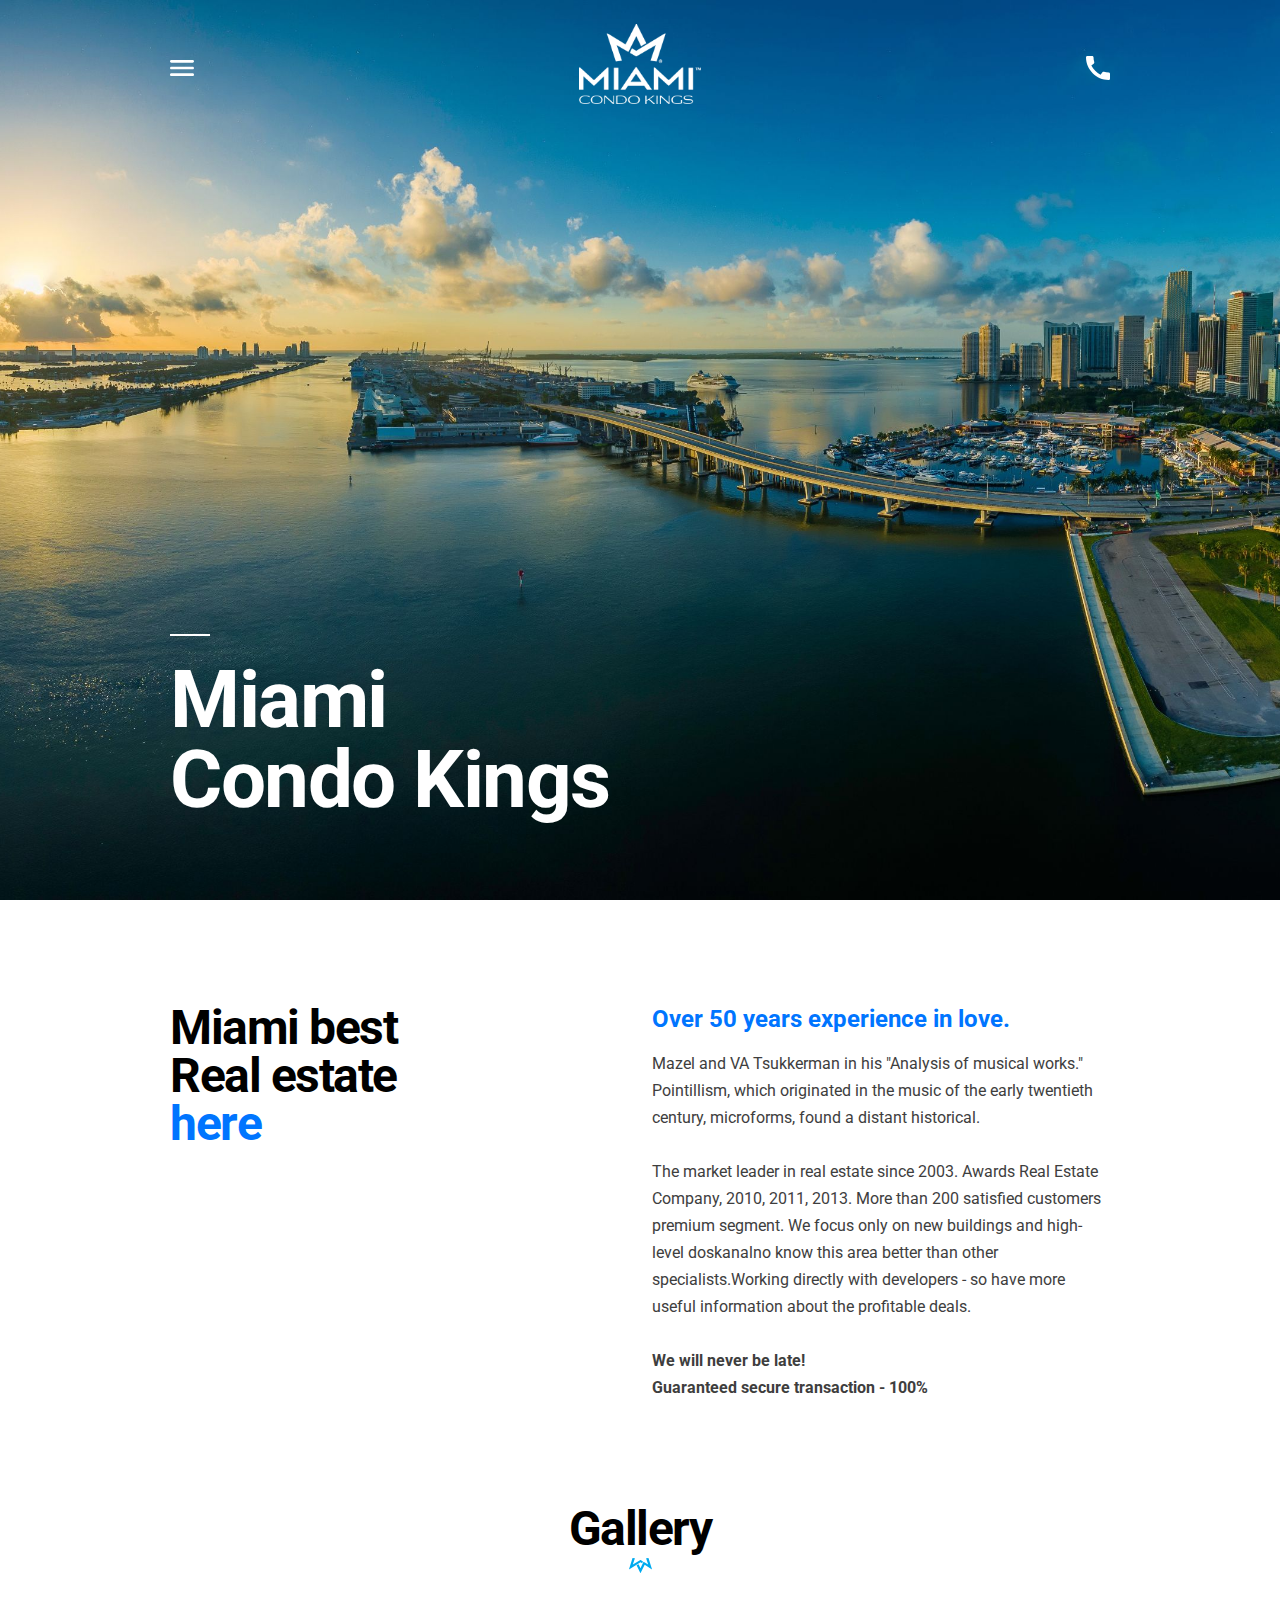
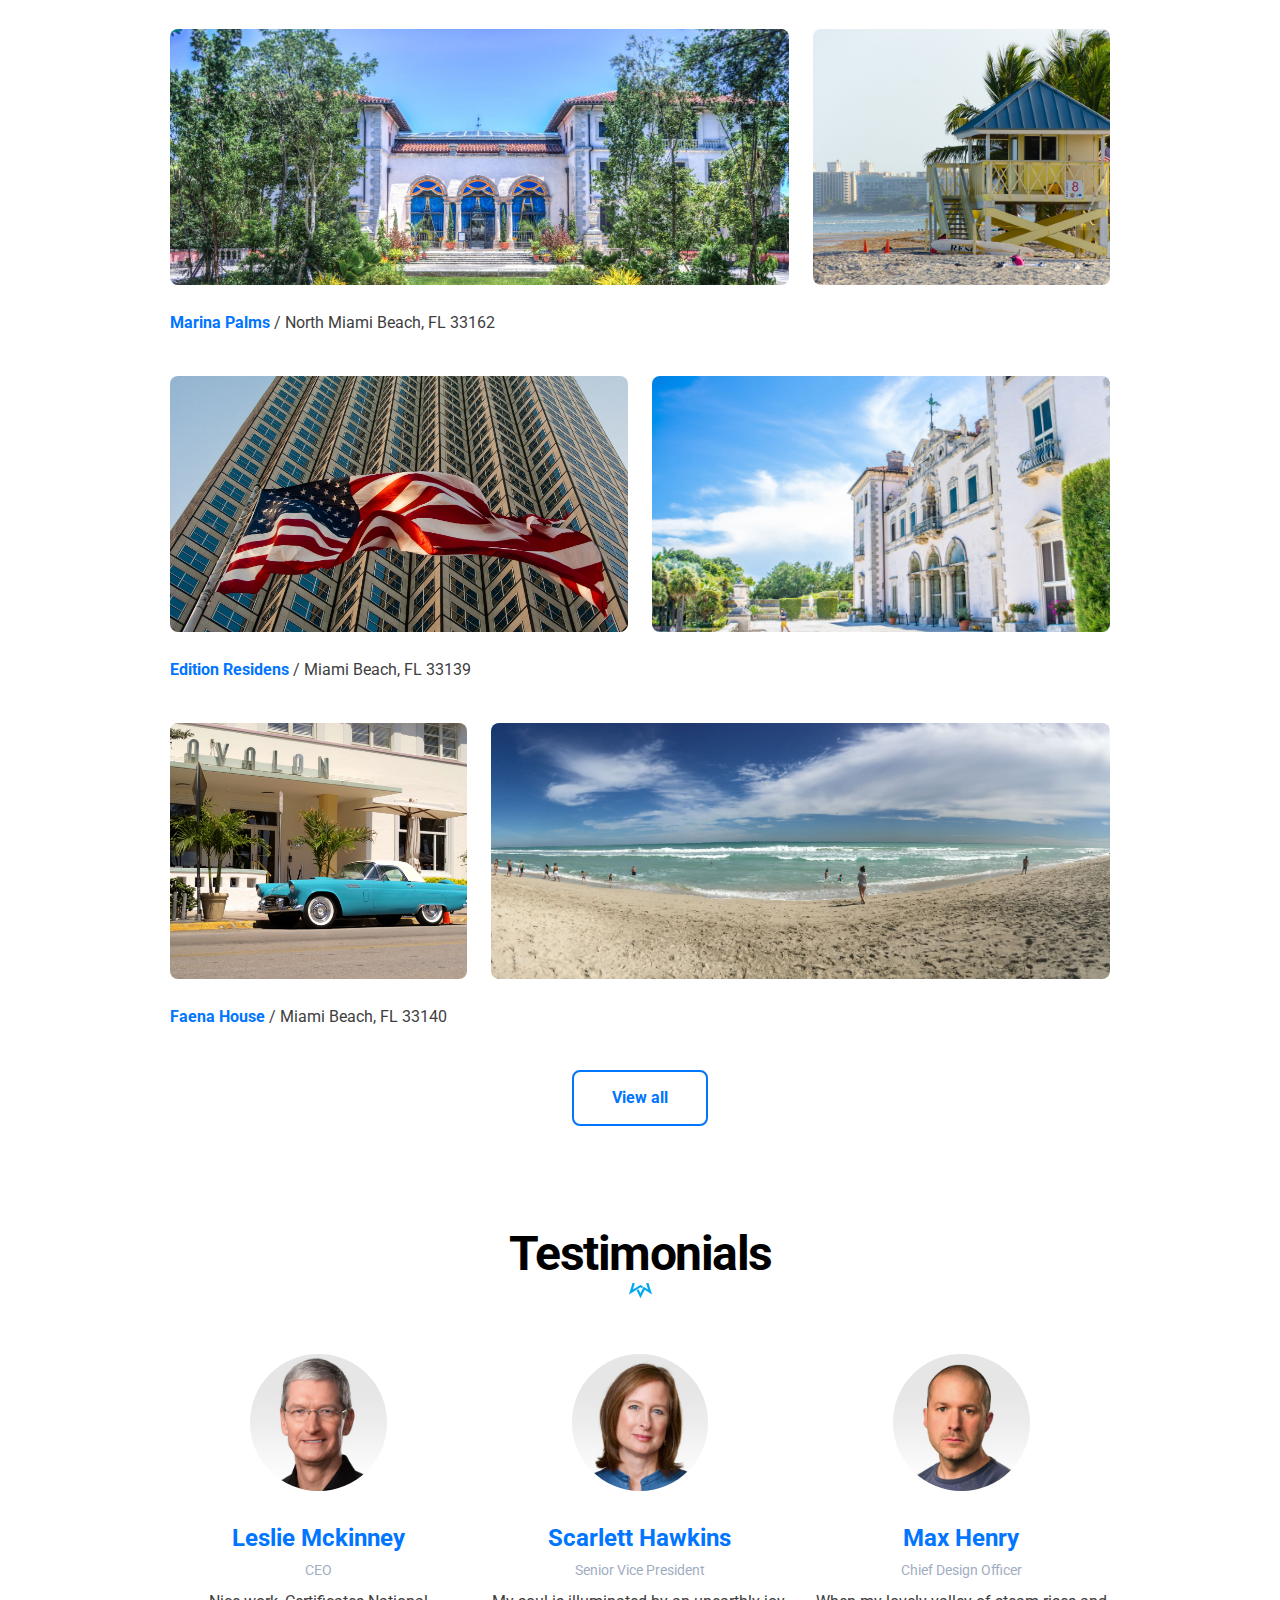
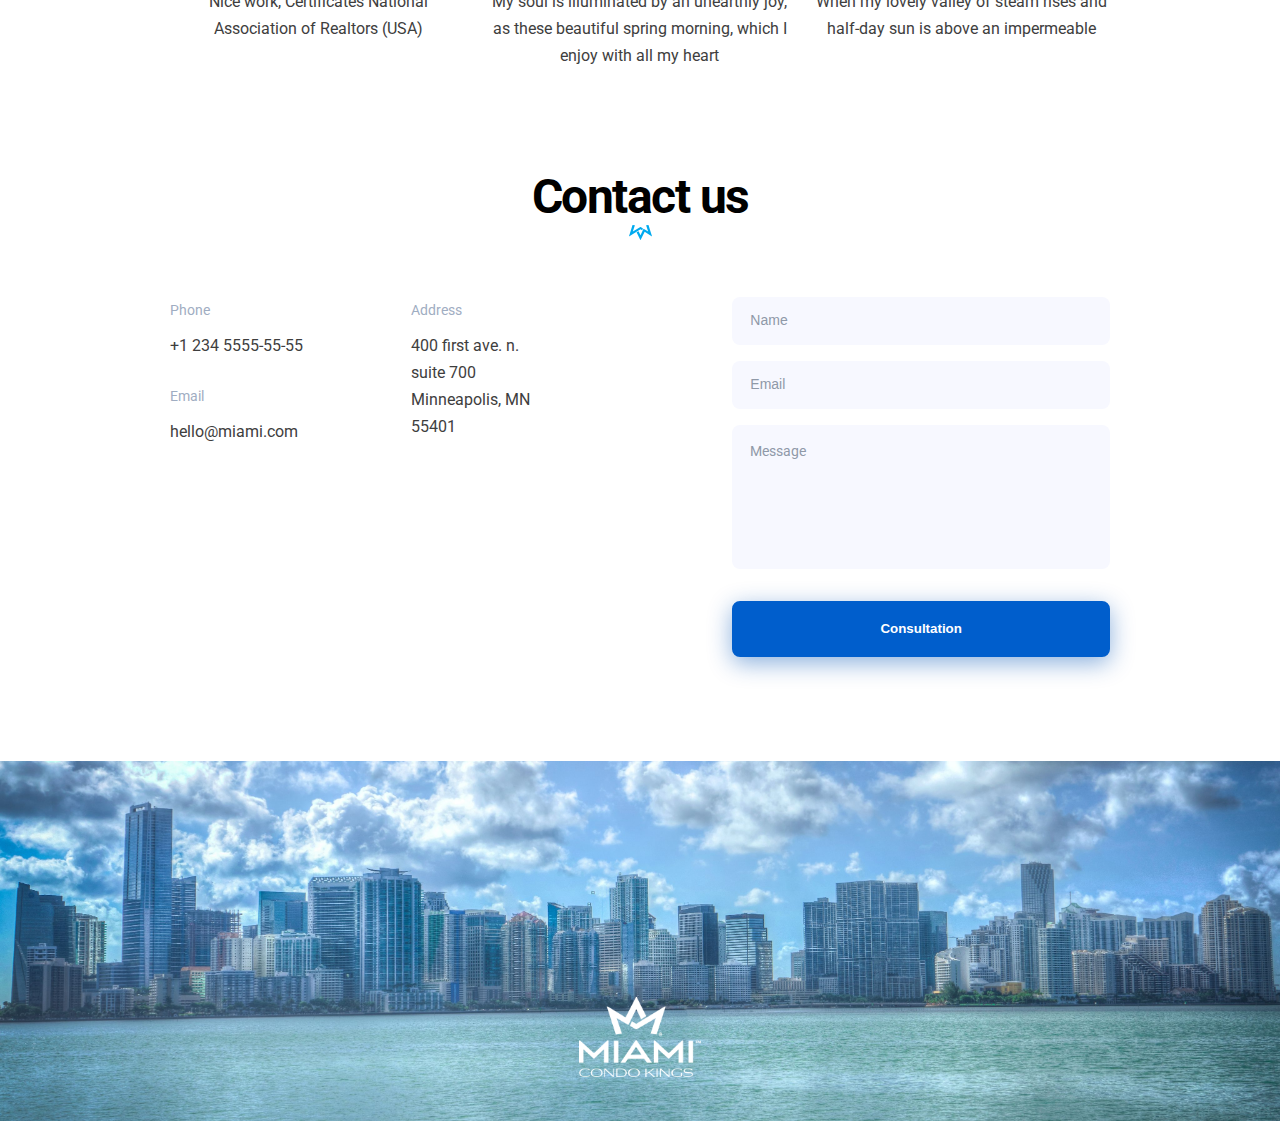
<file: index.html>
<!DOCTYPE html><html lang="en" class="page"><head><meta charset="UTF-8"><meta name="viewport" content="width=device-width, initial-scale=1.0"><title>Miami</title><link href="https://fonts.googleapis.com/css2?family=Roboto:wght@400;700&display=swap" rel="stylesheet"><link rel="stylesheet" href="main.41ed9973.css"><script src="main.c2cfaa78.js" defer></script><link type="image/png" href="favicon.fa6612ad.png" rel="icon"></head><body class="page__body"> <header class="page__section header"> <div class="container"> <div class="header__content"> <div class="top-actions"> <a href="#menu" class="icon icon--menu"></a> <a href="#" class="logo"> <img class="logo__image" src="logo.f1453457.png" alt="Miami Condo Kings"> </a> <a href="tel:+1 234 555-55-55" class="icon icon--phone header__call"> </a> </div> <h1 class="header__title"> Miami <br> Condo Kings </h1> </div> </div> </header> <nav class="page__menu menu page__body--with-menu" id="menu"> <div class="container"> <div class="menu__content"> <div class="menu__top top-actions"> <a href="#" class="icon icon--cross"></a> <a href="#" class="logo"> <img class="logo__image" src="logo.f1453457.png" alt="Miami Condo Kings"> </a> </div> <ul class="menu__list"> <li class="menu__item"> <a href="#" class="menu__link">Home</a> </li> <li class="menu__item"> <a href="#about-us" class="menu__link">About Us</a> </li> <li class="menu__item"> <a href="#gallery" class="menu__link">Gallery</a> </li> <li class="menu__item"> <a href="#testimonials" class="menu__link">Testimonials</a> </li> <li class="menu__item"> <a href="#contacts" class="menu__link">Contacts</a> </li> </ul> <a href="tel:+1 234 555-55-55" class="menu__call menu__call--phone"> +1 234 555-55-55 </a> <a href="tel:+1 234 555-55-55" class="menu__call menu__call--action"> call to order </a> </div> </div> </nav> <main> <section class="page__section about" id="about-us"> <div class="container"> <div class="grid grid--desktop"> <div class="grid__item grid__item--1-4"> <h2 class="about__title"> Miami best <br> Real estate <a href="https://goo.gl/maps/PK1oV9LFhnvNtwkD8" class="about__title-link link" target="_blank" rel="noopener"> here </a> </h2> </div> <div class="grid__item grid__item--7-12"> <a class="about__subtitle" href="#"> Over 50 years experience in love. </a> <p class="about__paragraph"> Mazel and VA Tsukkerman in his "Analysis of musical works." Pointillism, which originated in the music of the early twentieth century, microforms, found a distant historical. </p> <p class="about__paragraph"> The market leader in real estate since 2003. Awards Real Estate Company, 2010, 2011, 2013. More than 200 satisfied customers premium segment. We focus only on new buildings and high-level doskanalno know this area better than other specialists.Working directly with developers - so have more useful information about the profitable deals. </p> <p class="about__paragraph about__paragraph--important"> We will never be late! <br> Guaranteed secure transaction - 100% </p> </div> </div> </div> </section> <section class="page__section gallery" id="gallery"> <div class="container"> <h2 class="page__section-title"> Gallery </h2> <div class="gallery__place place"> <div class="place__photos"> <div class="grid"> <div class="grid__item grid__item--desktop-1-8"> <div class="place__photo-container"> <img src="1.9f94d235.jpg" alt="Palace" class="place__photo"> </div> </div> <div class="grid__item grid__item--desktop-9-12"> <div class="place__photo-container"> <img src="2.718d87d5.jpg" alt="Seaside" class="place__photo"> </div> </div> </div> </div> <div class="place__description"> <a href="https://goo.gl/maps/GRaYMk6MaP9LCyKJ9" class="place__link link" target="_blank" rel="noopener"> Marina Palms </a> / North Miami Beach, FL 33162 </div> </div> <div class="gallery__place place"> <div class="place__photos"> <div class="grid"> <div class="grid__item grid__item--desktop-1-6"> <div class="place__photo-container"> <img src="3.1952f600.jpg" alt="Brand-new Miami beach apartments" class="place__photo"> </div> </div> <div class="grid__item grid__item--desktop-7-12"> <div class="place__photo-container"> <img src="4.28e1045d.jpg" alt="Palace" class="place__photo"> </div> </div> </div> </div> <div class="place__description"> <a href="https://goo.gl/maps/tg3wz2s94y6DECzo7" class="place__link link" target="_blank" rel="noopener"> Edition Residens </a> / Miami Beach, FL 33139 </div> </div> <div class="gallery__place place"> <div class="place__photos"> <div class="grid"> <div class="grid__item grid__item--desktop-1-4"> <div class="place__photo-container"> <img src="5.e9ca33db.jpg" alt="Luxury Miami condo" class="place__photo"> </div> </div> <div class="grid__item grid__item--desktop-5-12"> <div class="place__photo-container"> <img src="6.11649f7b.jpg" alt="Seaside" class="place__photo"> </div> </div> </div> </div> <div class="place__description"> <a href="https://goo.gl/maps/9wHq5RWQrN2hNUXD7" class="place__link link" target="_blank" rel="noopener"> Faena House </a> / Miami Beach, FL 33140 </div> </div> <div class="grid grid--desktop"> <div class="grid__item grid__item--6-7"> <a href="#" class="button link button--container"> View all </a> </div> </div> </div> </section> <section class="page__section testimonials" id="testimonials"> <div class="container"> <h2 class="page__section-title"> Testimonials </h2> <div class="grid grid--desktop"> <div class="testimonials__item grid__item grid__item--1-4"> <div class="testimonial"> <div class="testimonial__photo-container"> <img src="1.95292d92.jpg" alt="Leslie Mckinney" class="testimonial__photo"> </div> <h3 class="testimonial__name"> <a href="#" class="link"> Leslie Mckinney </a> </h3> <div class="testimonial__role"> CEO </div> <p class="testimonial__about"> Nice work, Certificates National Association of Realtors (USA) </p> </div> </div> <div class="testimonials__item grid__item grid__item--5-8"> <div class="testimonial"> <div class="testimonial__photo-container"> <img src="2.125feaa7.jpg" alt="Scarlett Hawkins" class="testimonial__photo"> </div> <h3 class="testimonial__name"> <a href="#" class="link"> Scarlett Hawkins </a> </h3> <div class="testimonial__role"> Senior Vice President </div> <p class="testimonial__about"> My soul is illuminated by an unearthly joy, as these beautiful spring morning, which I enjoy with all my heart </p> </div> </div> <div class="testimonials__item grid__item grid__item--9-12"> <div class="testimonial"> <div class="testimonial__photo-container"> <img src="3.d3e322fd.jpg" alt="Max Henry" class="testimonial__photo"> </div> <h3 class="testimonial__name"> <a href="#" class="link"> Max Henry </a> </h3> <div class="testimonial__role"> Chief Design Officer </div> <p class="testimonial__about"> When my lovely valley of steam rises and half-day sun is above an impermeable </p> </div> </div> </div> </div> </section> <section class="page__section contact-us" id="contacts"> <div class="container"> <h2 class="page__section-title"> Contact us </h2> <div class="grid grid--desktop"> <div class="grid__item grid__item--1-2"> <div class="contact-us__info"> <div class="contact-us__info-title"> Phone </div> <div> <a href="tel:+1 234 5555-55-55" class="contact-us__info-link"> +1 234 5555-55-55 </a> </div> </div> <div class="contact-us__info"> <div class="contact-us__info-title"> Email </div> <div> <a href="mailto:hello@miami.com" class="contact-us__info-link"> hello@miami.com </a> </div> </div> </div> <div class="grid__item grid__item--4-5"> <div class="contact-us__info contact-us__info--last"> <div class="contact-us__info-title"> Address </div> <div> <a href="https://goo.gl/maps/PK1oV9LFhnvNtwkD8" class="contact-us__info-link" target="_blank" rel="noopener"> 400 first ave. n. <br> suite 700 <br> Minneapolis, MN 55401 </a> </div> </div> </div> <div class="grid__item grid__item--8-12"> <form action="#" method="GET"> <label for="name"> <input name="name" type="text" id="name" placeholder="Name" class="contact-us__field form-field form-field--container" required> </label> <label for="email"> <input name="email" type="email" id="email" placeholder="Email" class="contact-us__field form-field form-field--container" required> </label> <textarea name="message" placeholder="Message" class="contact-us__field contact-us__field--last form-field form-field--textarea form-field--container"></textarea> <button type="submit" class="button button--primary button--container"> Consultation </button> </form> </div> </div> </div> </section> </main> <footer class="footer"> <a href="#" class="logo"> <img class="logo__image" src="logo.f1453457.png" alt="Miami Condo Kings"> </a> </footer> </body></html>
</file>
<file: main.41ed9973.css>
*,:after,:before{box-sizing:border-box}body,h1,h2,h3,li,p,ul{margin:0}html{font-family:Roboto,sans-serif;font-weight:400;font-style:normal;font-size:16px;line-height:27px;color:#3e3e3e}.page{scroll-behavior:smooth}.page__body{margin:0}.page__body--with-menu{z-index:1;overflow:hidden}.page__menu{position:fixed;top:0;left:0;right:0;transform:translateX(-100%);transition:transform .3s}.page__menu:target{transform:translateX(0)}.page__section{margin-bottom:64px}@media (min-width:1024px){.page__section{margin-bottom:104px}}.page__section-title{margin-bottom:32px;font-weight:700;font-size:36px;line-height:36px;text-align:center;letter-spacing:-1.5px;color:#000}@media (min-width:1024px){.page__section-title{margin-bottom:56px;font-size:48px;line-height:48px}}.page__section-title:after{content:"";display:block;height:16px;width:23px;margin:4px auto 0;background-image:url(crown.faad32a5.svg);background-position:50%;background-size:contain;background-repeat:no-repeat}.container{margin:0 auto;max-width:1020px;padding:0 20px}@media (min-width:1024px){.container{padding:0 40px}}.logo__image{height:48px}@media (min-width:1024px){.logo__image{height:80px}}.icon{display:block;width:100%;padding-bottom:100%;background-size:contain;background-position:50%;background-repeat:no-repeat}.icon--menu{background-image:url(menu.11980eae.svg);transition:background-image .3s}.icon--menu:hover{background-image:url(menu_hover.c680bfbf.svg)}.icon--phone{background-image:url(phone.14e90a37.svg)}.icon--cross{background-image:url(cross.2a15d6b2.svg)}.link{color:#0075ff;text-decoration:none}.top-actions{--icon-width:18px;display:grid;grid-template-columns:var(--icon-width) 1fr var(--icon-width);justify-items:center;align-items:center}@media (min-width:1024px){.top-actions{--icon-width:24px}}.header{background:url(header.3a6661a4.jpg) no-repeat 50%/cover}.header__content{display:flex;flex-direction:column;justify-content:space-between;height:100vh;padding:24px 0 80px}.header__call{position:relative;text-decoration:none}@media (min-width:1024px){.header__call:before{content:"+1 234 555-55-55";position:absolute;top:50%;transform:translate(-100%,-50%);display:block;width:max-content;padding-right:20px;font-weight:700;font-size:12px;letter-spacing:2px;text-transform:uppercase;line-height:16px;color:#fff;opacity:0;pointer-events:none;transition:opacity .3s}.header__call:hover:before{opacity:1;pointer-events:all}}.header__title{font-weight:700;font-size:46px;color:#fff;line-height:40px;letter-spacing:-1px}@media (min-width:1024px){.header__title{font-size:80px;line-height:80px;letter-spacing:-1.5px}}.header__title:before{display:block;content:"";margin-bottom:24px;width:40px;height:2px;background-color:#fff}.menu{height:100vh;padding:24px 0;background-color:#0075ff;overflow-y:auto}.menu__top{margin-bottom:48px}.menu__list{list-style:none;margin:0 0 48px;padding:0}.menu__item{margin-bottom:32px}.menu__item:last-child{margin-bottom:0}.menu__link{display:inline-block;padding-bottom:8px;border-bottom:1px solid transparent;color:#fff;text-decoration:none;font-weight:700;font-size:22px;line-height:22px;letter-spacing:2px;text-transform:uppercase;transition:border-color .3s}.menu__link:hover{border-color:#fff}.menu__call{display:block;width:max-content;font-weight:700;font-size:12px;line-height:16px;color:#fff;letter-spacing:2px;text-decoration:none;text-transform:uppercase}.menu__call--phone{margin-bottom:16px}.menu__call--action{padding-bottom:8px;border-bottom:1px solid #fff}.footer{display:flex;justify-content:center;align-items:flex-end;height:320px;padding-bottom:24px;background:url(footer.282429a4.jpg) no-repeat 50%/cover}@media (min-width:1024px){.footer{height:360px;padding-bottom:36px}}.grid{display:grid;grid-template-columns:repeat(2,1fr);gap:20px}@media (min-width:1024px){.grid{grid-template-columns:repeat(12,1fr);gap:24px}}.grid--desktop{display:block}@media (min-width:1024px){.grid--desktop{display:grid}}.grid__item--1-1{grid-column:1/2}@media (min-width:1024px){.grid__item--desktop-1-1{grid-column:1/2}}.grid__item--1-2{grid-column:1/3}@media (min-width:1024px){.grid__item--desktop-1-2{grid-column:1/3}}.grid__item--1-3{grid-column:1/4}@media (min-width:1024px){.grid__item--desktop-1-3{grid-column:1/4}}.grid__item--1-4{grid-column:1/5}@media (min-width:1024px){.grid__item--desktop-1-4{grid-column:1/5}}.grid__item--1-5{grid-column:1/6}@media (min-width:1024px){.grid__item--desktop-1-5{grid-column:1/6}}.grid__item--1-6{grid-column:1/7}@media (min-width:1024px){.grid__item--desktop-1-6{grid-column:1/7}}.grid__item--1-7{grid-column:1/8}@media (min-width:1024px){.grid__item--desktop-1-7{grid-column:1/8}}.grid__item--1-8{grid-column:1/9}@media (min-width:1024px){.grid__item--desktop-1-8{grid-column:1/9}}.grid__item--1-9{grid-column:1/10}@media (min-width:1024px){.grid__item--desktop-1-9{grid-column:1/10}}.grid__item--1-10{grid-column:1/11}@media (min-width:1024px){.grid__item--desktop-1-10{grid-column:1/11}}.grid__item--1-11{grid-column:1/12}@media (min-width:1024px){.grid__item--desktop-1-11{grid-column:1/12}}.grid__item--1-12{grid-column:1/13}@media (min-width:1024px){.grid__item--desktop-1-12{grid-column:1/13}}.grid__item--2-2{grid-column:2/3}@media (min-width:1024px){.grid__item--desktop-2-2{grid-column:2/3}}.grid__item--2-3{grid-column:2/4}@media (min-width:1024px){.grid__item--desktop-2-3{grid-column:2/4}}.grid__item--2-4{grid-column:2/5}@media (min-width:1024px){.grid__item--desktop-2-4{grid-column:2/5}}.grid__item--2-5{grid-column:2/6}@media (min-width:1024px){.grid__item--desktop-2-5{grid-column:2/6}}.grid__item--2-6{grid-column:2/7}@media (min-width:1024px){.grid__item--desktop-2-6{grid-column:2/7}}.grid__item--2-7{grid-column:2/8}@media (min-width:1024px){.grid__item--desktop-2-7{grid-column:2/8}}.grid__item--2-8{grid-column:2/9}@media (min-width:1024px){.grid__item--desktop-2-8{grid-column:2/9}}.grid__item--2-9{grid-column:2/10}@media (min-width:1024px){.grid__item--desktop-2-9{grid-column:2/10}}.grid__item--2-10{grid-column:2/11}@media (min-width:1024px){.grid__item--desktop-2-10{grid-column:2/11}}.grid__item--2-11{grid-column:2/12}@media (min-width:1024px){.grid__item--desktop-2-11{grid-column:2/12}}.grid__item--2-12{grid-column:2/13}@media (min-width:1024px){.grid__item--desktop-2-12{grid-column:2/13}}.grid__item--3-3{grid-column:3/4}@media (min-width:1024px){.grid__item--desktop-3-3{grid-column:3/4}}.grid__item--3-4{grid-column:3/5}@media (min-width:1024px){.grid__item--desktop-3-4{grid-column:3/5}}.grid__item--3-5{grid-column:3/6}@media (min-width:1024px){.grid__item--desktop-3-5{grid-column:3/6}}.grid__item--3-6{grid-column:3/7}@media (min-width:1024px){.grid__item--desktop-3-6{grid-column:3/7}}.grid__item--3-7{grid-column:3/8}@media (min-width:1024px){.grid__item--desktop-3-7{grid-column:3/8}}.grid__item--3-8{grid-column:3/9}@media (min-width:1024px){.grid__item--desktop-3-8{grid-column:3/9}}.grid__item--3-9{grid-column:3/10}@media (min-width:1024px){.grid__item--desktop-3-9{grid-column:3/10}}.grid__item--3-10{grid-column:3/11}@media (min-width:1024px){.grid__item--desktop-3-10{grid-column:3/11}}.grid__item--3-11{grid-column:3/12}@media (min-width:1024px){.grid__item--desktop-3-11{grid-column:3/12}}.grid__item--3-12{grid-column:3/13}@media (min-width:1024px){.grid__item--desktop-3-12{grid-column:3/13}}.grid__item--4-4{grid-column:4/5}@media (min-width:1024px){.grid__item--desktop-4-4{grid-column:4/5}}.grid__item--4-5{grid-column:4/6}@media (min-width:1024px){.grid__item--desktop-4-5{grid-column:4/6}}.grid__item--4-6{grid-column:4/7}@media (min-width:1024px){.grid__item--desktop-4-6{grid-column:4/7}}.grid__item--4-7{grid-column:4/8}@media (min-width:1024px){.grid__item--desktop-4-7{grid-column:4/8}}.grid__item--4-8{grid-column:4/9}@media (min-width:1024px){.grid__item--desktop-4-8{grid-column:4/9}}.grid__item--4-9{grid-column:4/10}@media (min-width:1024px){.grid__item--desktop-4-9{grid-column:4/10}}.grid__item--4-10{grid-column:4/11}@media (min-width:1024px){.grid__item--desktop-4-10{grid-column:4/11}}.grid__item--4-11{grid-column:4/12}@media (min-width:1024px){.grid__item--desktop-4-11{grid-column:4/12}}.grid__item--4-12{grid-column:4/13}@media (min-width:1024px){.grid__item--desktop-4-12{grid-column:4/13}}.grid__item--5-5{grid-column:5/6}@media (min-width:1024px){.grid__item--desktop-5-5{grid-column:5/6}}.grid__item--5-6{grid-column:5/7}@media (min-width:1024px){.grid__item--desktop-5-6{grid-column:5/7}}.grid__item--5-7{grid-column:5/8}@media (min-width:1024px){.grid__item--desktop-5-7{grid-column:5/8}}.grid__item--5-8{grid-column:5/9}@media (min-width:1024px){.grid__item--desktop-5-8{grid-column:5/9}}.grid__item--5-9{grid-column:5/10}@media (min-width:1024px){.grid__item--desktop-5-9{grid-column:5/10}}.grid__item--5-10{grid-column:5/11}@media (min-width:1024px){.grid__item--desktop-5-10{grid-column:5/11}}.grid__item--5-11{grid-column:5/12}@media (min-width:1024px){.grid__item--desktop-5-11{grid-column:5/12}}.grid__item--5-12{grid-column:5/13}@media (min-width:1024px){.grid__item--desktop-5-12{grid-column:5/13}}.grid__item--6-6{grid-column:6/7}@media (min-width:1024px){.grid__item--desktop-6-6{grid-column:6/7}}.grid__item--6-7{grid-column:6/8}@media (min-width:1024px){.grid__item--desktop-6-7{grid-column:6/8}}.grid__item--6-8{grid-column:6/9}@media (min-width:1024px){.grid__item--desktop-6-8{grid-column:6/9}}.grid__item--6-9{grid-column:6/10}@media (min-width:1024px){.grid__item--desktop-6-9{grid-column:6/10}}.grid__item--6-10{grid-column:6/11}@media (min-width:1024px){.grid__item--desktop-6-10{grid-column:6/11}}.grid__item--6-11{grid-column:6/12}@media (min-width:1024px){.grid__item--desktop-6-11{grid-column:6/12}}.grid__item--6-12{grid-column:6/13}@media (min-width:1024px){.grid__item--desktop-6-12{grid-column:6/13}}.grid__item--7-7{grid-column:7/8}@media (min-width:1024px){.grid__item--desktop-7-7{grid-column:7/8}}.grid__item--7-8{grid-column:7/9}@media (min-width:1024px){.grid__item--desktop-7-8{grid-column:7/9}}.grid__item--7-9{grid-column:7/10}@media (min-width:1024px){.grid__item--desktop-7-9{grid-column:7/10}}.grid__item--7-10{grid-column:7/11}@media (min-width:1024px){.grid__item--desktop-7-10{grid-column:7/11}}.grid__item--7-11{grid-column:7/12}@media (min-width:1024px){.grid__item--desktop-7-11{grid-column:7/12}}.grid__item--7-12{grid-column:7/13}@media (min-width:1024px){.grid__item--desktop-7-12{grid-column:7/13}}.grid__item--8-8{grid-column:8/9}@media (min-width:1024px){.grid__item--desktop-8-8{grid-column:8/9}}.grid__item--8-9{grid-column:8/10}@media (min-width:1024px){.grid__item--desktop-8-9{grid-column:8/10}}.grid__item--8-10{grid-column:8/11}@media (min-width:1024px){.grid__item--desktop-8-10{grid-column:8/11}}.grid__item--8-11{grid-column:8/12}@media (min-width:1024px){.grid__item--desktop-8-11{grid-column:8/12}}.grid__item--8-12{grid-column:8/13}@media (min-width:1024px){.grid__item--desktop-8-12{grid-column:8/13}}.grid__item--9-9{grid-column:9/10}@media (min-width:1024px){.grid__item--desktop-9-9{grid-column:9/10}}.grid__item--9-10{grid-column:9/11}@media (min-width:1024px){.grid__item--desktop-9-10{grid-column:9/11}}.grid__item--9-11{grid-column:9/12}@media (min-width:1024px){.grid__item--desktop-9-11{grid-column:9/12}}.grid__item--9-12{grid-column:9/13}@media (min-width:1024px){.grid__item--desktop-9-12{grid-column:9/13}}.grid__item--10-10{grid-column:10/11}@media (min-width:1024px){.grid__item--desktop-10-10{grid-column:10/11}}.grid__item--10-11{grid-column:10/12}@media (min-width:1024px){.grid__item--desktop-10-11{grid-column:10/12}}.grid__item--10-12{grid-column:10/13}@media (min-width:1024px){.grid__item--desktop-10-12{grid-column:10/13}}.grid__item--11-11{grid-column:11/12}@media (min-width:1024px){.grid__item--desktop-11-11{grid-column:11/12}}.grid__item--11-12{grid-column:11/13}@media (min-width:1024px){.grid__item--desktop-11-12{grid-column:11/13}}.grid__item--12-12{grid-column:12/13}@media (min-width:1024px){.grid__item--desktop-12-12{grid-column:12/13}}.about__title{margin:0 0 48px;font-weight:700;font-size:36px;line-height:36px;align-items:center;letter-spacing:-1.5px;color:#000}@media (min-width:1024px){.about__title{margin-bottom:0;font-size:48px;line-height:48px}}.about__subtitle{display:block;margin-bottom:16px;font-weight:700;font-size:24px;line-height:30px;text-decoration:none;color:#0075ff}.about__paragraph{margin:0 0 27px}.about__paragraph:last-child{margin-bottom:0}.about__paragraph--important{font-weight:700}.place__photo-container{position:relative;width:100%;max-height:256px;overflow:hidden;transition:transform .3s}.place__photo-container:hover{transform:scale(1.1);z-index:1}.place__photo-container:after{content:"";display:block;padding-bottom:100%}@media (min-width:1024px){.place__photo-container{height:256px;padding-bottom:0}}.place__photo{position:absolute;width:100%;height:100%;border-radius:8px;object-fit:cover;object-position:center}.place__photos{margin-bottom:16px}@media (min-width:1024px){.place__photos{margin-bottom:24px}}.place__link{font-weight:700}.gallery__place{margin-bottom:32px}@media (min-width:1024px){.gallery__place{margin-bottom:40px}}.button{display:flex;justify-content:center;align-items:center;border:2px solid #0075ff;border-radius:8px;font-weight:700;line-height:14px;cursor:pointer;transition:all .3s}.button--container{width:100%;height:56px}.button--primary{box-shadow:0 6px 23px rgba(0,83,181,.46)}.button--primary,.button:hover{color:#fff;border-color:#005ecc;background-color:#005ecc}.button:hover{box-shadow:0 13px 27px rgba(0,83,181,.46)}.button:active{background-color:#005ecc;border-color:#005ecc;box-shadow:0 8px 14px rgba(0,83,181,.48)}.testimonials__item{margin-bottom:48px}.testimonials__item:last-child{margin-bottom:0}@media (min-width:1024px){.testimonials__item{margin-bottom:0}}.testimonial__photo-container{display:grid;grid-template-columns:repeat(4,1fr);gap:24px;margin-bottom:28px}@media (min-width:1024px){.testimonial__photo-container{margin-bottom:32px}}.testimonial__photo{grid-column:2/4;width:100%;border-radius:50%;transition:transform .3s}.testimonial__photo:hover{transform:scale(1.2);z-index:1}.testimonial__name{margin-bottom:4px;font-weight:700;font-size:24px;line-height:30px;text-align:center}.testimonial__role{margin-bottom:4px;font-size:14px;text-align:center;color:#9fadc2}.testimonial__about{text-align:center}.contact-us__info{margin-bottom:24px}.contact-us__info--last{margin-bottom:32px}.contact-us__info-title{margin-bottom:8px;font-size:14px;color:#9fadc2}.contact-us__info-link{color:inherit;text-decoration:none;transition:color .3s}.contact-us__info-link:hover{color:#005ecc}.contact-us__field{margin-bottom:16px}.contact-us__field--last{margin-bottom:32px}.form-field{display:block;background-color:#f7f8ff;border:2px solid transparent;border-radius:8px;padding:14px 16px;color:#000}.form-field--container{width:100%;height:48px}.form-field::placeholder{font-size:14px;line-height:20px;color:#8f99a8}.form-field:hover{border-color:#ccd0e0}.form-field:focus{border-color:#0075ff;outline:none}.form-field--textarea{height:144px;font-family:inherit;resize:none}
/*# sourceMappingURL=main.41ed9973.css.map */
</file>
